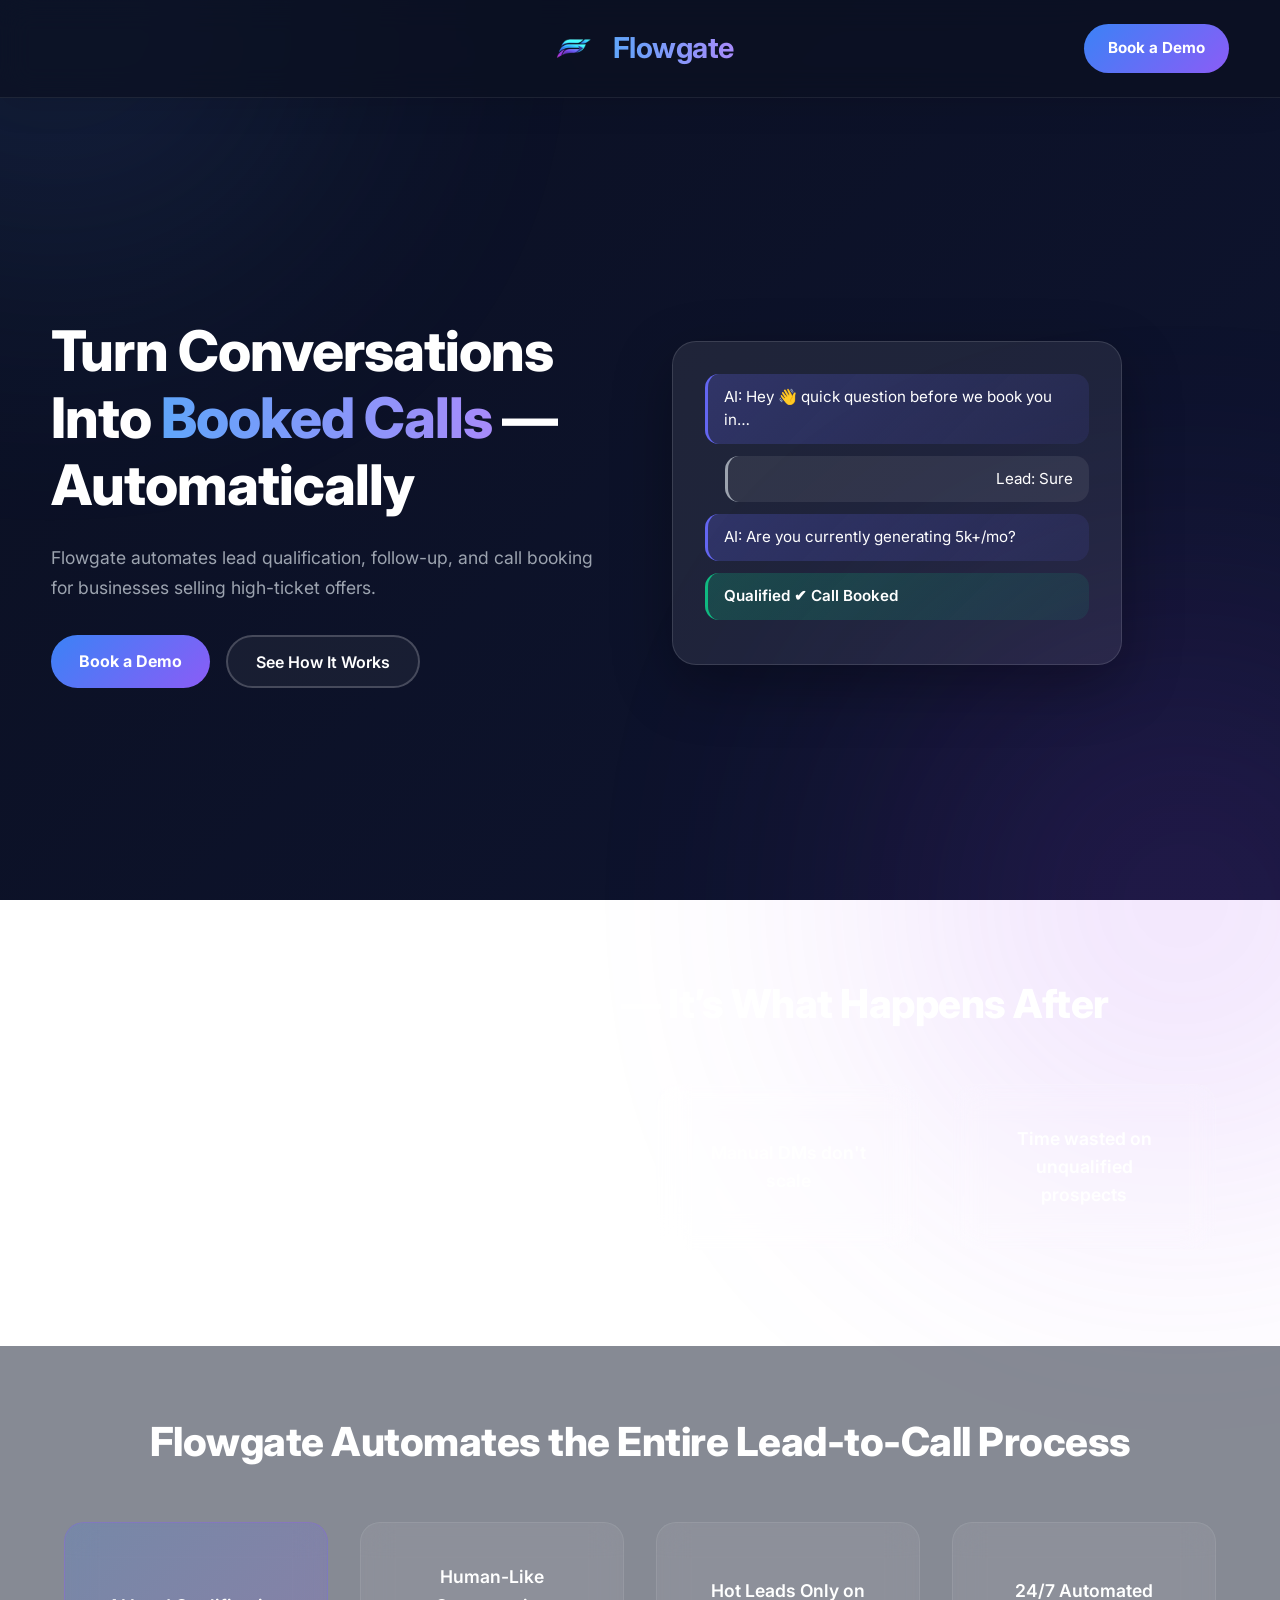
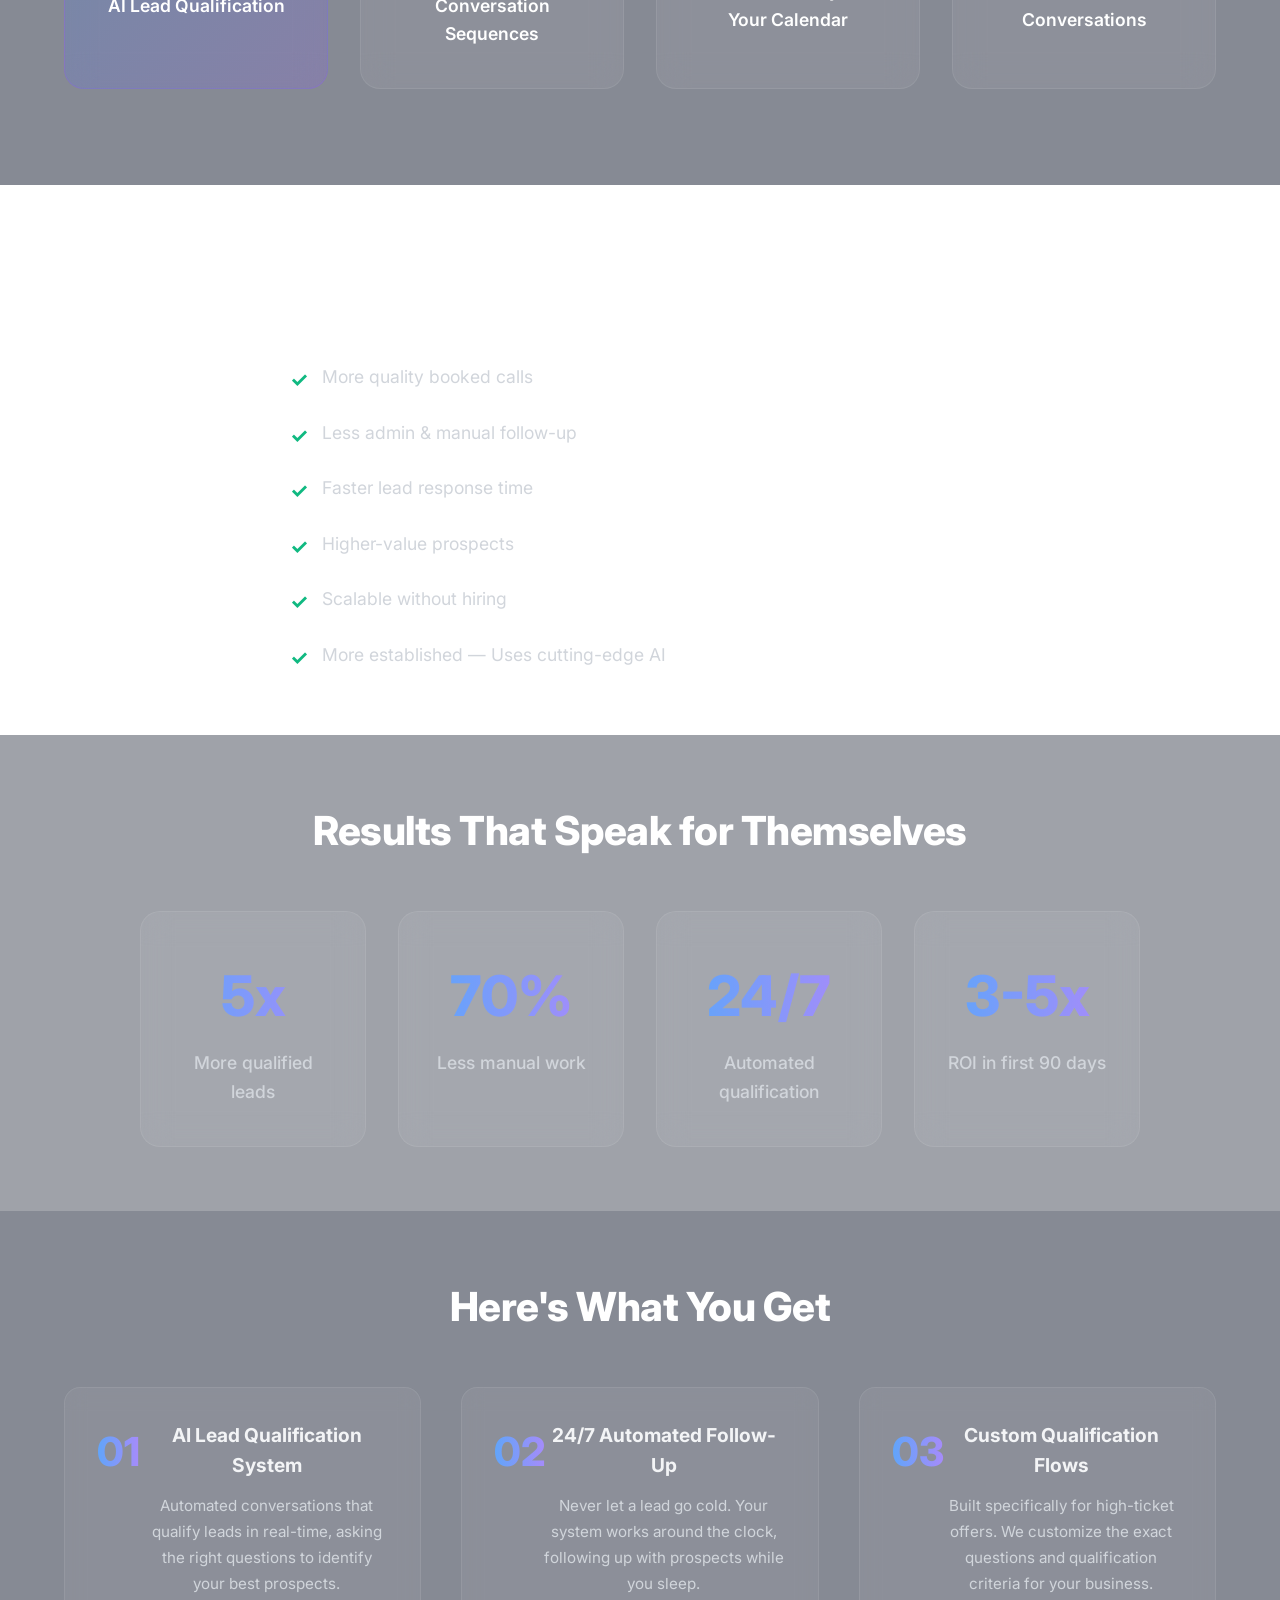
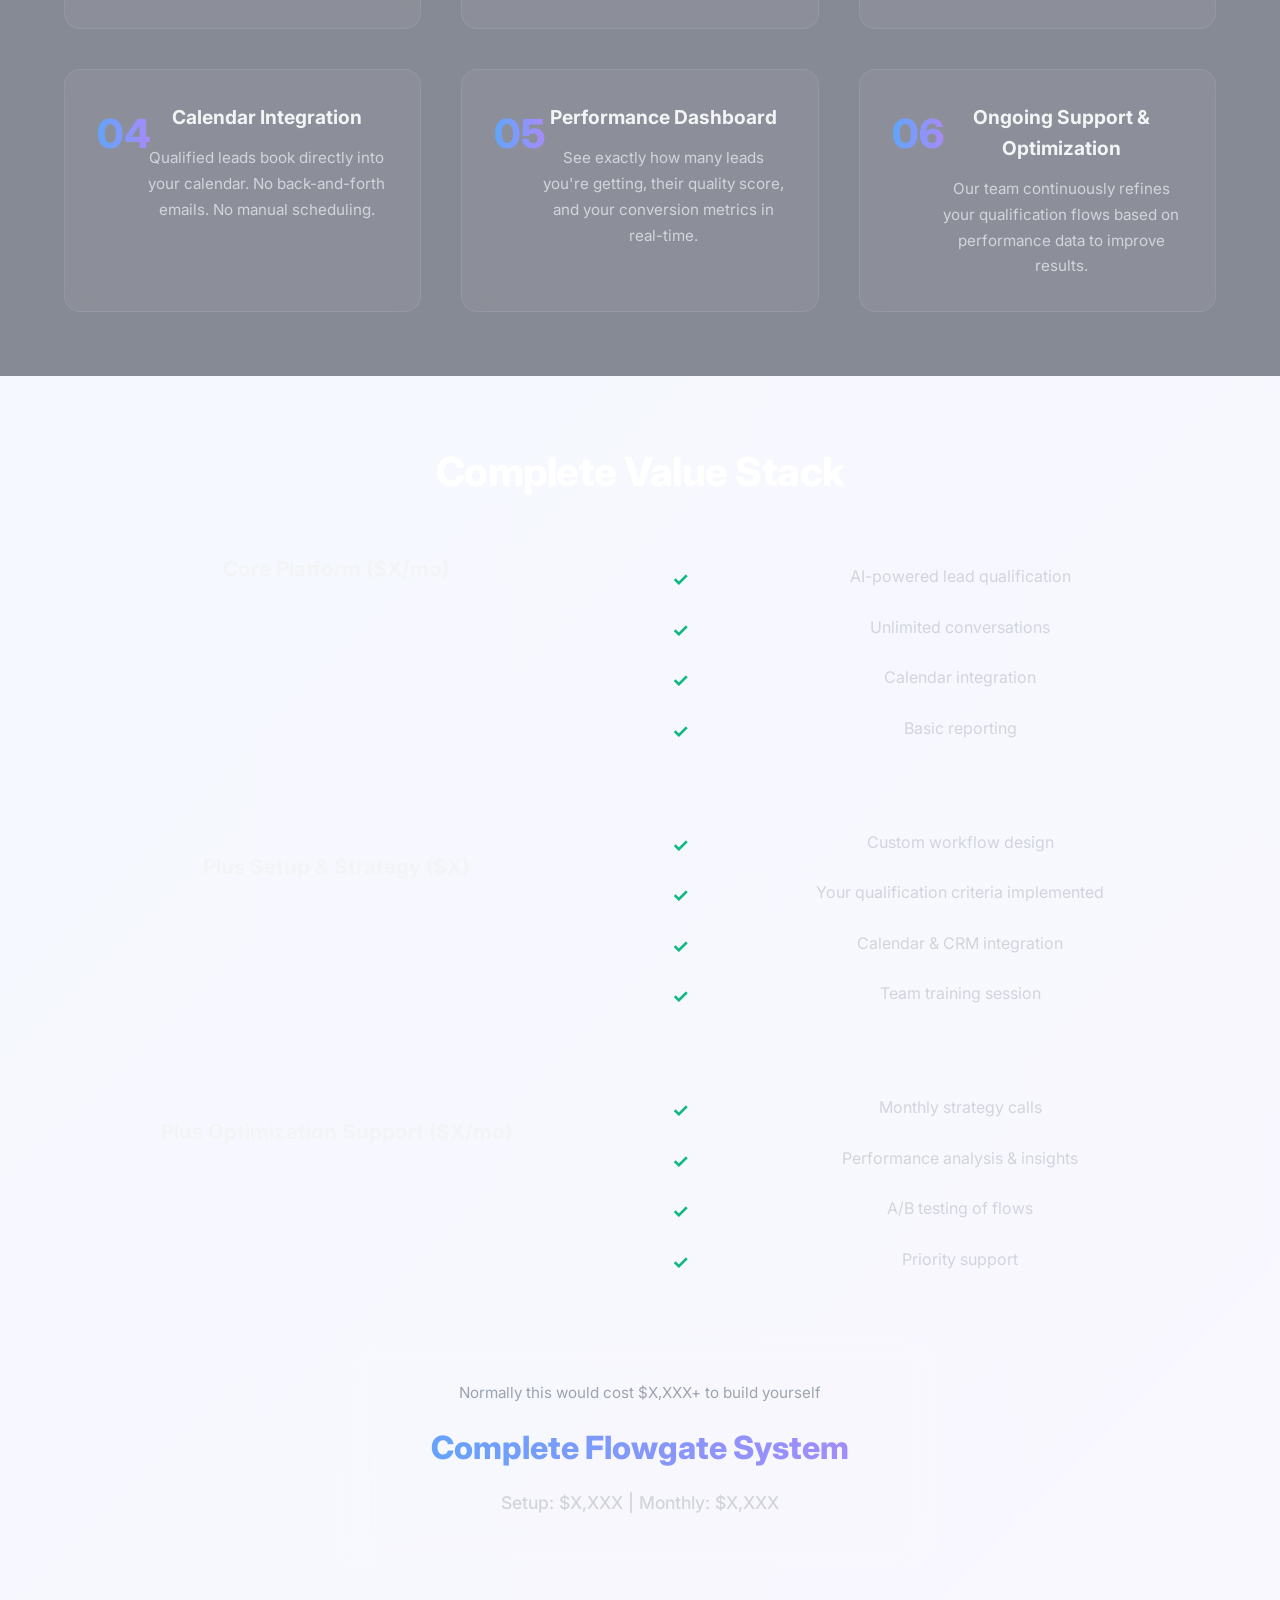
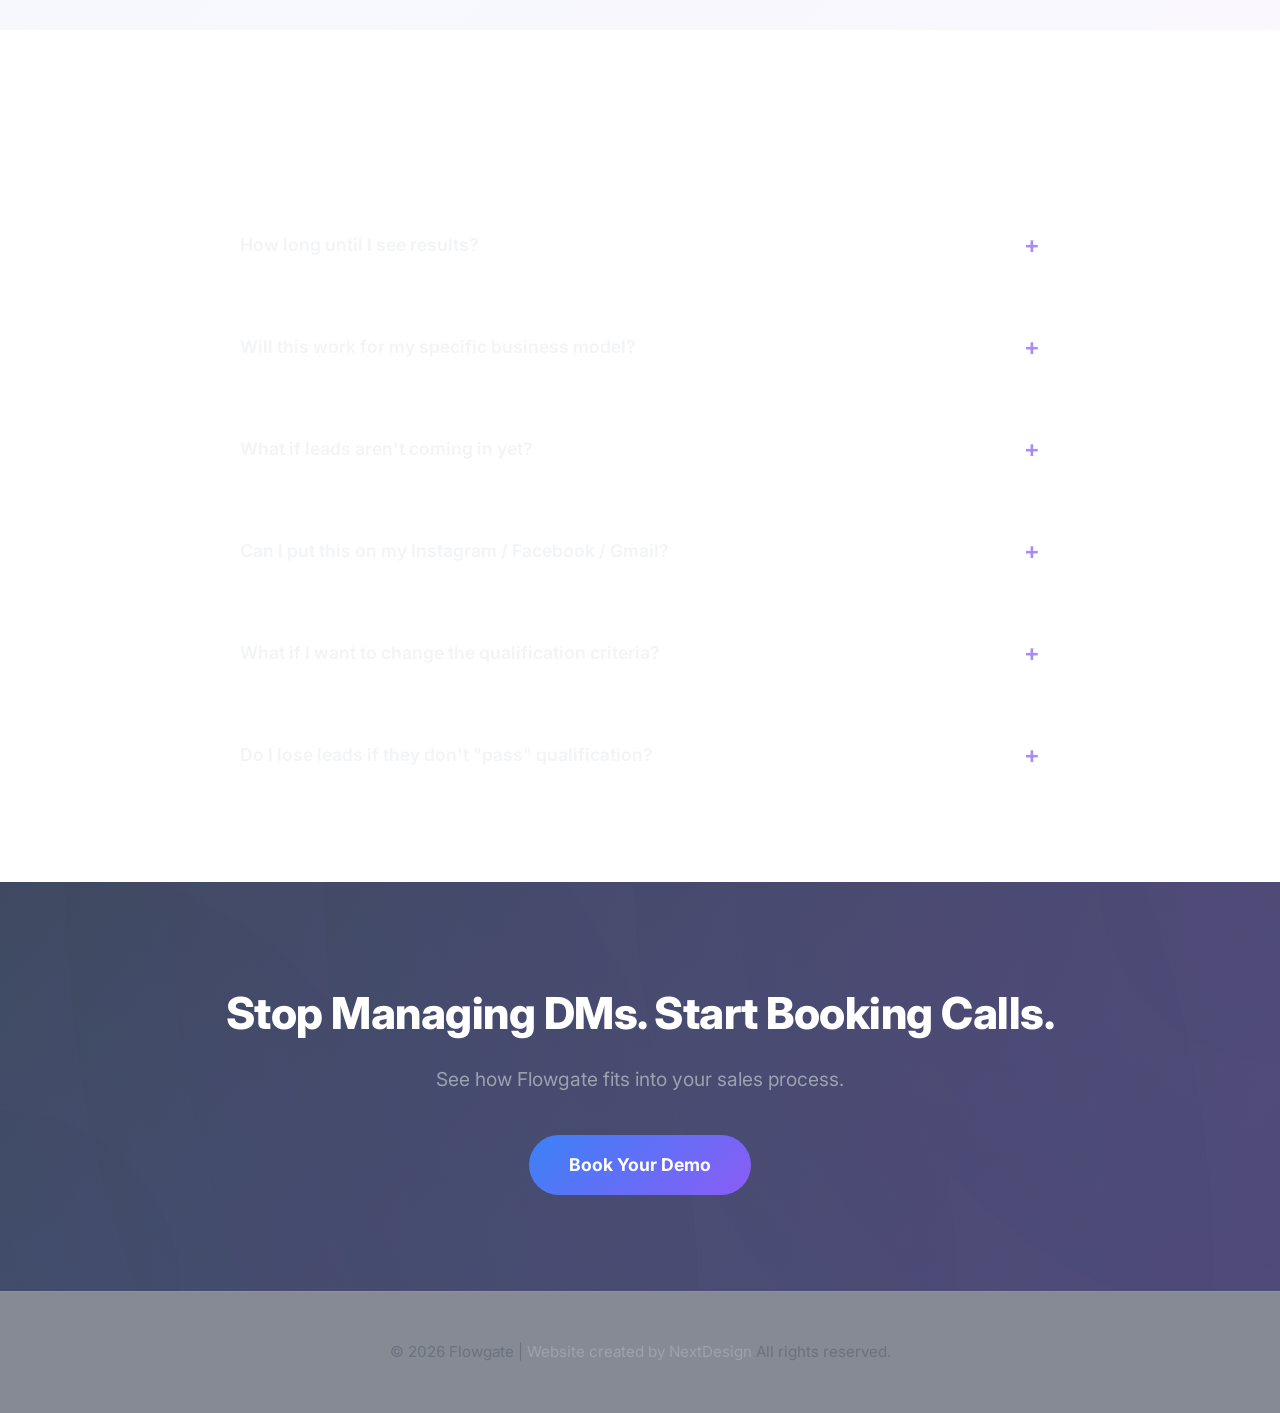
<file: Docs/index.html>
<!DOCTYPE html>
<html lang="en">
<head>
<meta charset="UTF-8">
<meta name="viewport" content="width=device-width, initial-scale=1.0">
<title>Flowgate – AI Lead Qualification</title>
<link rel="stylesheet" href="style.css">
<link href="https://fonts.googleapis.com/css2?family=Inter:wght@400;500;600;700;800&display=swap" rel="stylesheet">
</head>
<body>

<div class="gradient-orb orb1"></div>
<div class="gradient-orb orb2"></div>

<header class="navbar">
  <div href="index.html"class="logo-container">
    <img src="../Images/flowgate_tp.png" alt="Flowgate Logo" class="logo-img">
    <span class="logo-text">Flowgate</span>
  </div>
  <a href="https://calendar.google.com/calendar/appointments/schedules/AcZssZ0HEO7eQ5GHr7LtyTRYPIXdad2ZKsb7jQwJzCaIGhqdU_RxD7st_dFewryXZCrWtQOKHfml1odl" class="btn-primary small">Book a Demo</a>
</header>

<section class="hero">
  <div class="hero-content fade-in">
    <h1>
      Turn Conversations Into <span class="gradient-text">Booked Calls</span> — Automatically
    </h1>
    <p>
      Flowgate automates lead qualification, follow-up, and call booking 
      for businesses selling high-ticket offers.
    </p>
    <div class="hero-buttons">
      <a href="#demo" class="btn-primary">Book a Demo</a>
      <button class="btn-ghost" onclick="openModal()">See How It Works</button>
    </div>
  </div>

  <div class="hero-visual fade-in-delay">
    <div class="dashboard-card">
      <div class="chat ai">AI: Hey 👋 quick question before we book you in…</div>
      <div class="chat user">Lead: Sure</div>
      <div class="chat ai">AI: Are you currently generating 5k+/mo?</div>
      <div class="chat ai success">Qualified ✔ Call Booked</div>
    </div>
  </div>
</section>

<section class="section">
  <h2>The Problem Isn’t Leads — It’s What Happens After</h2>
  <div class="grid">
    <div class="card">Leads go cold without follow-up</div>
    <div class="card">Too many conversations, not enough conversions</div>
    <div class="card">Manual DMs don't scale</div>
    <div class="card">Time wasted on unqualified prospects</div>
  </div>
</section>

<section class="section dark">
  <h2>Flowgate Automates the Entire Lead-to-Call Process</h2>
  <div class="grid">
    <div class="card highlight">AI Lead Qualification</div>
    <div class="card">Human-Like Conversation Sequences</div>
    <div class="card">Hot Leads Only on Your Calendar</div>
    <div class="card">24/7 Automated Conversations</div>
  </div>
</section>

<section class="section">
  <h2>What Flowgate Unlocks</h2>
  <div class="benefits-grid">
    <div>More quality booked calls</div>
    <div>Less admin & manual follow-up</div>
    <div>Faster lead response time</div>
    <div>Higher-value prospects</div>
    <div>Scalable without hiring</div>
    <div>More established — Uses cutting-edge AI</div>
  </div>
</section>

<section class="section results">
  <h2>Results That Speak for Themselves</h2>
  <div class="results-grid">
    <div class="result-card">
      <div class="result-stat">5x</div>
      <p>More qualified leads</p>
    </div>
    <div class="result-card">
      <div class="result-stat">70%</div>
      <p>Less manual work</p>
    </div>
    <div class="result-card">
      <div class="result-stat">24/7</div>
      <p>Automated qualification</p>
    </div>
    <div class="result-card">
      <div class="result-stat">3-5x</div>
      <p>ROI in first 90 days</p>
    </div>
  </div>
</section>

<section class="section dark offer-section">
  <h2>Here's What You Get</h2>
  <div class="offer-breakdown">
    <div class="offer-item">
      <div class="offer-number">01</div>
      <h4>AI Lead Qualification System</h4>
      <p>Automated conversations that qualify leads in real-time, asking the right questions to identify your best prospects.</p>
    </div>
    <div class="offer-item">
      <div class="offer-number">02</div>
      <h4>24/7 Automated Follow-Up</h4>
      <p>Never let a lead go cold. Your system works around the clock, following up with prospects while you sleep.</p>
    </div>
    <div class="offer-item">
      <div class="offer-number">03</div>
      <h4>Custom Qualification Flows</h4>
      <p>Built specifically for high-ticket offers. We customize the exact questions and qualification criteria for your business.</p>
    </div>
    <div class="offer-item">
      <div class="offer-number">04</div>
      <h4>Calendar Integration</h4>
      <p>Qualified leads book directly into your calendar. No back-and-forth emails. No manual scheduling.</p>
    </div>
    <div class="offer-item">
      <div class="offer-number">05</div>
      <h4>Performance Dashboard</h4>
      <p>See exactly how many leads you're getting, their quality score, and your conversion metrics in real-time.</p>
    </div>
    <div class="offer-item">
      <div class="offer-number">06</div>
      <h4>Ongoing Support & Optimization</h4>
      <p>Our team continuously refines your qualification flows based on performance data to improve results.</p>
    </div>
  </div>
</section>

<section class="section value-stack">
  <h2>Complete Value Stack</h2>
  <div class="value-column">
    <h3>Core Platform ($X/mo)</h3>
    <ul class="value-items">
      <li>AI-powered lead qualification</li>
      <li>Unlimited conversations</li>
      <li>Calendar integration</li>
      <li>Basic reporting</li>
    </ul>
    
    <h3 style="margin-top: 2rem;">Plus Setup & Strategy ($X)</h3>
    <ul class="value-items">
      <li>Custom workflow design</li>
      <li>Your qualification criteria implemented</li>
      <li>Calendar & CRM integration</li>
      <li>Team training session</li>
    </ul>

    <h3 style="margin-top: 2rem;">Plus Optimization Support ($X/mo)</h3>
    <ul class="value-items">
      <li>Monthly strategy calls</li>
      <li>Performance analysis & insights</li>
      <li>A/B testing of flows</li>
      <li>Priority support</li>
    </ul>
  </div>

  <div class="total-value">
    <p class="offer-text">Normally this would cost $X,XXX+ to build yourself</p>
    <p class="offer-highlight">Complete Flowgate System</p>
    <p class="offer-detail">Setup: $X,XXX | Monthly: $X,XXX</p>
  </div>
</section>

<section class="section">
  <h2>Frequently Asked Questions</h2>
  <div class="faq-container">
    <div class="faq-item">
      <button class="faq-question" onclick="toggleFaq(this)">
        <span>How long until I see results?</span>
        <span class="faq-toggle">+</span>
      </button>
      <div class="faq-answer">
        <p>Most clients see their first qualified leads within the first week of setup. Within 30 days, you'll have enough data to see patterns. By 90 days, the ROI becomes obvious. The system improves continuously.</p>
      </div>
    </div>

    <div class="faq-item">
      <button class="faq-question" onclick="toggleFaq(this)">
        <span>Will this work for my specific business model?</span>
        <span class="faq-toggle">+</span>
      </button>
      <div class="faq-answer">
        <p>Flowgate works for any high-ticket offer: coaching, consulting, digital products, agencies, premium services. If you're selling something worth $5k+, Flowgate is designed for you. We customize everything to your exact business model.</p>
      </div>
    </div>

    <div class="faq-item">
      <button class="faq-question" onclick="toggleFaq(this)">
        <span>What if leads aren't coming in yet?</span>
        <span class="faq-toggle">+</span>
      </button>
      <div class="faq-answer">
        <p>Flowgate automates what happens after leads arrive. If you don't have lead generation yet, we recommend starting there first. But many clients find that Flowgate actually improves conversion rates so much, their current lead sources suddenly become much more valuable.</p>
      </div>
    </div>

    <div class="faq-item">
      <button class="faq-question" onclick="toggleFaq(this)">
        <span>Can I put this on my Instagram / Facebook / Gmail?</span>
        <span class="faq-toggle">+</span>
      </button>
      <div class="faq-answer">
        <p>Yes. Flowgate integrates with Instagram, Facebook Messenger, Gmail, WhatsApp, and any platform where your leads already are. The AI meets them where they hang out, then qualifies them and books them into your calendar.</p>
      </div>
    </div>

    <div class="faq-item">
      <button class="faq-question" onclick="toggleFaq(this)">
        <span>What if I want to change the qualification criteria?</span>
        <span class="faq-toggle">+</span>
      </button>
      <div class="faq-answer">
        <p>You can update your qualification criteria anytime. No code required. Even better, we help optimize it monthly based on your conversion data. As your business evolves, your qualification system evolves with it.</p>
      </div>
    </div>

    <div class="faq-item">
      <button class="faq-question" onclick="toggleFaq(this)">
        <span>Do I lose leads if they don't "pass" qualification?</span>
        <span class="faq-toggle">+</span>
      </button>
      <div class="faq-answer">
        <p>No. We capture every lead in your system with their full profile. You see who qualified and why. Some applications may still be worth pursuing. You'll have complete visibility and control.</p>
      </div>
    </div>
  </div>
</section>

<section class="cta-section" id="demo">
  <h2>Stop Managing DMs. Start Booking Calls.</h2>
  <p>See how Flowgate fits into your sales process.</p>
  <a href="https://calendar.google.com/calendar/appointments/schedules/AcZssZ0HEO7eQ5GHr7LtyTRYPIXdad2ZKsb7jQwJzCaIGhqdU_RxD7st_dFewryXZCrWtQOKHfml1odl" class="btn-primary large">Book Your Demo</a>
</section>

<footer>
  © 2026 Flowgate | <a class="footer-link" href="https://nextdesignwebsite.com/" target="_blank">Website created by NextDesign</a> All rights reserved.</a>
</footer>

</div>
</div>

<script src="script.js"></script>
</body>
</html>
</file>
<file: Docs/style.css>
* {
  margin: 0;
  padding: 0;
  box-sizing: border-box;
  font-family: 'Inter', sans-serif;
}

html {
  scroll-behavior: smooth;
}

body {
  background: linear-gradient(135deg, #0b1022 0%, #0e1430 100%);
  background-attachment: fixed;
  color: #fff;
  overflow-x: hidden;
  line-height: 1.6;
}

/* Subtle Background */
.gradient-orb {
  position: fixed;
  border-radius: 50%;
  filter: blur(140px);
  opacity: 0.15;
  z-index: -1;
  pointer-events: none;
}

.orb1 {
  background: linear-gradient(135deg, #3b82f6, #60a5fa);
  width: 500px;
  height: 500px;
  top: -250px;
  left: -200px;
}

.orb2 {
  background: linear-gradient(135deg, #9333ea, #a855f7);
  width: 600px;
  height: 600px;
  bottom: -300px;
  right: -200px;
}

/* Navbar */
.navbar {
  position: sticky;
  top: 0;
  z-index: 999;
  backdrop-filter: blur(15px);
  background: rgba(11, 16, 34, 0.75);
  display: flex;
  justify-content: center;
  align-items: center;
  padding: 1rem 5%;
  border-bottom: 1px solid rgba(255, 255, 255, 0.08);
  transition: all 0.3s ease;
  box-shadow: 0 8px 32px rgba(0, 0, 0, 0.1);
  position: relative;
}

.navbar:hover {
  background: rgba(11, 16, 34, 0.85);
  border-bottom-color: rgba(255, 255, 255, 0.12);
}

.navbar > a {
  position: absolute;
  right: 5%;
}

.logo-container {
  display: flex;
  align-items: center;
  gap: 14px;
  cursor: pointer;
  transition: transform 0.3s ease;
}

.logo-container:hover {
  transform: scale(1.05);
}

.logo-img {
  height: 65px;
  width: auto;
  filter: brightness(1.1);
  transition: filter 0.3s ease;
}

.logo-container:hover .logo-img {
  filter: brightness(1.3) drop-shadow(0 0 8px rgba(59, 130, 246, 0.5));
}

.logo-text {
  font-size: 1.8rem;
  font-weight: 700;
  background: linear-gradient(90deg, #60a5fa, #a78bfa);
  background-clip: text;
  -webkit-text-fill-color: transparent;
  letter-spacing: -0.5px;
}

/* Hero */
.hero {
  display: grid;
  grid-template-columns: 1fr 1fr;
  align-items: center;
  gap: 4rem;
  padding: 6rem 5%;
  min-height: 90vh;
  justify-content: center;
}

.hero-content {
  z-index: 2;
}

.hero h1 {
  font-size: clamp(2rem, 5vw, 3.5rem);
  line-height: 1.2;
  margin-bottom: 1.5rem;
  font-weight: 800;
  letter-spacing: -1px;
  animation: slideInLeft 0.8s ease-out;
}

.hero p {
  color: #9ca3af;
  margin: 1.5rem 0 2rem 0;
  max-width: 550px;
  font-size: 1.1rem;
  line-height: 1.7;
  animation: slideInLeft 0.8s ease-out 0.1s both;
}

.hero-buttons {
  display: flex;
  flex-wrap: wrap;
  gap: 1rem;
  animation: slideInLeft 0.8s ease-out 0.2s both;
}

.hero-visual {
  animation: slideInRight 0.8s ease-out;
}

@keyframes slideInLeft {
  from {
    opacity: 0;
    transform: translateX(-30px);
  }
  to {
    opacity: 1;
    transform: translateX(0);
  }
}

@keyframes slideInRight {
  from {
    opacity: 0;
    transform: translateX(30px);
  }
  to {
    opacity: 1;
    transform: translateX(0);
  }
}

@media (max-width: 1024px) {
  .hero {
    grid-template-columns: 1fr;
    gap: 2rem;
    padding: 4rem 5%;
    min-height: auto;
  }
}

.gradient-text {
  background: linear-gradient(90deg, #60a5fa, #a78bfa);
  background-clip: text;
  -webkit-text-fill-color: transparent;
}

/* Buttons */
.btn-primary {
  background: linear-gradient(135deg, #3b82f6, #8b5cf6);
  padding: 0.875rem 1.75rem;
  border-radius: 50px;
  text-decoration: none;
  color: white;
  font-weight: 700;
  border: none;
  cursor: pointer;
  transition: all 0.3s cubic-bezier(0.4, 0, 0.2, 1);
  position: relative;
  overflow: hidden;
  display: inline-flex;
  align-items: center;
  font-size: 1rem;
}

.btn-primary::before {
  content: '';
  position: absolute;
  top: 0;
  left: -100%;
  width: 100%;
  height: 100%;
  background: linear-gradient(90deg, transparent, rgba(255, 255, 255, 0.3), transparent);
  transition: left 0.5s ease;
}

.btn-primary:hover::before {
  left: 100%;
}

.btn-primary:hover {
  transform: translateY(-2px);
  box-shadow: 0 10px 25px rgba(59, 130, 246, 0.3);
  letter-spacing: 0.3px;
}

.btn-primary:active {
  transform: translateY(0);
}

.btn-primary.small {
  padding: 0.75rem 1.5rem;
  font-size: 0.95rem;
}

.btn-primary.large {
  padding: 1rem 2.5rem;
  font-size: 1.1rem;
}

.btn-ghost {
  border: 2px solid rgba(255, 255, 255, 0.2);
  background: rgba(255, 255, 255, 0.05);
  backdrop-filter: blur(10px);
  padding: 0.875rem 1.75rem;
  border-radius: 50px;
  color: white;
  font-weight: 600;
  cursor: pointer;
  transition: all 0.3s ease;
  font-size: 1rem;
}

.btn-ghost:hover {
  border-color: rgba(255, 255, 255, 0.4);
  background: rgba(255, 255, 255, 0.08);
  transform: translateY(-2px);
  box-shadow: 0 10px 25px rgba(148, 51, 234, 0.15);
}

/* Dashboard Card */
.dashboard-card {
  background: rgba(255, 255, 255, 0.08);
  backdrop-filter: blur(25px);
  -webkit-backdrop-filter: blur(25px);
  padding: 2rem;
  border-radius: 24px;
  width: 100%;
  max-width: 450px;
  border: 1px solid rgba(255, 255, 255, 0.12);
  box-shadow: 0 20px 60px rgba(0, 0, 0, 0.3);
  animation: fadeInUp 0.8s ease-out 0.3s both;
  transition: all 0.3s ease;
}

.dashboard-card:hover {
  transform: translateY(-4px);
  border-color: rgba(139, 92, 246, 0.3);
  box-shadow: 0 20px 50px rgba(139, 92, 246, 0.15);
}

.chat {
  padding: 12px 16px;
  margin-bottom: 12px;
  border-radius: 14px;
  font-size: 0.95rem;
  line-height: 1.5;
  animation: fadeIn 0.5s ease-out forwards;
  opacity: 0;
}

.chat:nth-child(1) { animation-delay: 0.4s; }
.chat:nth-child(2) { animation-delay: 0.5s; }
.chat:nth-child(3) { animation-delay: 0.6s; }
.chat:nth-child(4) { animation-delay: 0.7s; }

@keyframes fadeIn {
  from { opacity: 0; transform: translateY(10px); }
  to { opacity: 1; transform: translateY(0); }
}

@keyframes fadeInUp {
  from { opacity: 0; transform: translateY(30px); }
  to { opacity: 1; transform: translateY(0); }
}

.chat.ai {
  background: linear-gradient(135deg, rgba(99, 102, 241, 0.25), rgba(99, 102, 241, 0.1));
  border-left: 3px solid #6366f1;
}

.chat.user {
  background: rgba(255, 255, 255, 0.08);
  border-left: 3px solid #9ca3af;
  margin-left: 20px;
  text-align: right;
}

.chat.success {
  background: linear-gradient(135deg, rgba(16, 185, 129, 0.25), rgba(16, 185, 129, 0.1));
  border-left: 3px solid #10b981;
  font-weight: 600;
}

/* Sections */
.section {
  padding: 5rem;
  text-align: center;
}

.section h2 {
  font-size: clamp(1.75rem, 4vw, 2.5rem);
  margin-bottom: 3rem;
  font-weight: 800;
  letter-spacing: -0.5px;
  animation: fadeInUp 0.8s ease-out;
}

.grid {
  display: grid;
  grid-template-columns: repeat(auto-fit, minmax(250px, 1fr));
  gap: 2rem;
  margin-bottom: 2rem;
}

.card {
  background: rgba(255, 255, 255, 0.06);
  backdrop-filter: blur(15px);
  padding: 2.5rem;
  border-radius: 20px;
  border: 1px solid rgba(255, 255, 255, 0.08);
  transition: all 0.4s cubic-bezier(0.4, 0, 0.2, 1);
  font-size: 1.1rem;
  font-weight: 600;
  min-height: 150px;
  display: flex;
  align-items: center;
  justify-content: center;
  position: relative;
  overflow: hidden;
}

.card::before {
  content: '';
  position: absolute;
  inset: 0;
  background: linear-gradient(135deg, transparent, rgba(255, 255, 255, 0.1), transparent);
  transform: translateX(-100%);
  transition: transform 0.6s ease;
}

.card:hover::before {
  transform: translateX(100%);
}

.card:hover {
  transform: translateY(-4px);
  border-color: rgba(139, 92, 246, 0.4);
  box-shadow: 0 15px 40px rgba(139, 92, 246, 0.1);
  background: rgba(255, 255, 255, 0.08);
}

.highlight {
  background: linear-gradient(135deg, rgba(59, 130, 246, 0.2), rgba(139, 92, 246, 0.2));
  border-color: rgba(139, 92, 246, 0.3);
}

.highlight:hover {
  background: linear-gradient(135deg, rgba(59, 130, 246, 0.3), rgba(139, 92, 246, 0.3));
}

.dark {
  background: rgba(15, 23, 42, 0.5);
}

@media (max-width: 1024px) {
  .section {
    padding: 3rem;
  }
}

@media (max-width: 640px) {
  .section {
    padding: 2rem;
  }

  .section h2 {
    margin-bottom: 2rem;
  }

  .grid {
    grid-template-columns: 1fr;
    gap: 1.5rem;
  }
}

/* Benefits */
.benefits-grid {
  display: grid;
  gap: 1.5rem;
  max-width: 700px;
  margin: auto;
  text-align: left;
  color: #d1d5db;
  font-size: 1.1rem;
  line-height: 1.8;
}

.benefits-grid > div {
  padding-left: 2rem;
  position: relative;
  animation: slideInLeft 0.6s ease-out backwards;
}

.benefits-grid > div::before {
  content: '✓';
  position: absolute;
  left: 0;
  color: #10b981;
  font-weight: bold;
  font-size: 1.3rem;
}

.benefits-grid > div:nth-child(1) { animation-delay: 0.1s; }
.benefits-grid > div:nth-child(2) { animation-delay: 0.2s; }
.benefits-grid > div:nth-child(3) { animation-delay: 0.3s; }
.benefits-grid > div:nth-child(4) { animation-delay: 0.4s; }
.benefits-grid > div:nth-child(5) { animation-delay: 0.5s; }
.benefits-grid > div:nth-child(6) { animation-delay: 0.6s; }

/* Results */
.results {
  background: rgba(15, 23, 42, 0.4);
}

.results-grid {
  display: grid;
  grid-template-columns: repeat(auto-fit, minmax(200px, 1fr));
  gap: 2rem;
  max-width: 1000px;
  margin: 0 auto;
}

.result-card {
  background: rgba(255, 255, 255, 0.06);
  backdrop-filter: blur(15px);
  padding: 2.5rem 2rem;
  border-radius: 20px;
  border: 1px solid rgba(255, 255, 255, 0.08);
  text-align: center;
  transition: all 0.3s ease;
  animation: slideInUp 0.6s ease-out backwards;
}

.result-card:hover {
  transform: translateY(-4px);
  border-color: rgba(139, 92, 246, 0.3);
  background: rgba(255, 255, 255, 0.08);
}

.result-stat {
  font-size: clamp(2.5rem, 6vw, 3.5rem);
  font-weight: 800;
  background: linear-gradient(90deg, #60a5fa, #a78bfa);
  background-clip: text;
  -webkit-text-fill-color: transparent;
  margin-bottom: 0.5rem;
}

.result-card p {
  font-size: 1.1rem;
  color: #d1d5db;
  font-weight: 500;
}

.result-card:nth-child(1) { animation-delay: 0.1s; }
.result-card:nth-child(2) { animation-delay: 0.2s; }
.result-card:nth-child(3) { animation-delay: 0.3s; }
.result-card:nth-child(4) { animation-delay: 0.4s; }

/* Offer Breakdown */
.offer-section {
  background: rgba(15, 23, 42, 0.5);
}

.offer-breakdown {
  display: grid;
  grid-template-columns: repeat(auto-fit, minmax(280px, 1fr));
  gap: 2.5rem;
  max-width: 1200px;
  margin: 0 auto;
}

.offer-item {
  background: rgba(255, 255, 255, 0.05);
  backdrop-filter: blur(10px);
  padding: 2rem;
  border-radius: 16px;
  border: 1px solid rgba(255, 255, 255, 0.08);
  transition: all 0.3s ease;
  animation: slideInUp 0.6s ease-out backwards;
  position: relative;
  padding-left: 80px;
}

.offer-item:hover {
  transform: translateY(-4px);
  border-color: rgba(139, 92, 246, 0.3);
  background: rgba(255, 255, 255, 0.08);
}

.offer-number {
  position: absolute;
  left: 2rem;
  top: 2rem;
  font-size: 2.5rem;
  font-weight: 800;
  background: linear-gradient(90deg, #60a5fa, #a78bfa);
  background-clip: text;
  -webkit-text-fill-color: transparent;
}

.offer-item h4 {
  font-size: 1.2rem;
  margin-bottom: 0.75rem;
  font-weight: 700;
  color: #f3f4f6;
}

.offer-item p {
  color: #d1d5db;
  line-height: 1.7;
  font-size: 0.95rem;
}

.offer-item:nth-child(1) { animation-delay: 0.1s; }
.offer-item:nth-child(2) { animation-delay: 0.2s; }
.offer-item:nth-child(3) { animation-delay: 0.3s; }
.offer-item:nth-child(4) { animation-delay: 0.1s; }
.offer-item:nth-child(5) { animation-delay: 0.2s; }
.offer-item:nth-child(6) { animation-delay: 0.3s; }

/* Value Stack */
.value-stack {
  background: linear-gradient(135deg, rgba(59, 130, 246, 0.05) 0%, rgba(139, 92, 246, 0.05) 100%);
}

.value-stack .section {
  max-width: 1200px;
  margin: 0 auto;
}

.value-column {
  display: grid;
  grid-template-columns: 1fr 1fr;
  gap: 4rem;
  align-items: start;
  max-width: 1200px;
  margin: 0 auto 3rem;
}

.value-column h3 {
  font-size: 1.3rem;
  font-weight: 700;
  margin-bottom: 1.5rem;
  color: #f3f4f6;
}

.value-items {
  list-style: none;
}

.value-items li {
  padding: 0.75rem 0 0.75rem 2rem;
  position: relative;
  color: #d1d5db;
  font-size: 1rem;
  line-height: 1.6;
  border-bottom: 1px solid rgba(255, 255, 255, 0.05);
}

.value-items li:last-child {
  border-bottom: none;
}

.value-items li::before {
  content: '✓';
  position: absolute;
  left: 0;
  color: #10b981;
  font-weight: bold;
  font-size: 1.2rem;
}

.total-value {
  background: rgba(255, 255, 255, 0.06);
  backdrop-filter: blur(15px);
  padding: 3rem;
  border-radius: 20px;
  border: 1px solid rgba(255, 255, 255, 0.08);
  text-align: center;
  max-width: 600px;
  margin: 0 auto;
  animation: slideInUp 0.6s ease-out;
}

.total-value .offer-text {
  color: #9ca3af;
  font-size: 0.95rem;
  margin-bottom: 1rem;
}

.total-value .offer-highlight {
  font-size: 2rem;
  font-weight: 800;
  background: linear-gradient(90deg, #60a5fa, #a78bfa);
  background-clip: text;
  -webkit-text-fill-color: transparent;
  margin: 1rem 0;
}

.total-value .offer-detail {
  font-size: 1.1rem;
  color: #d1d5db;
  font-weight: 500;
}

/* FAQ */
.faq-container {
  max-width: 800px;
  margin: 0 auto;
}

.faq-item {
  margin-bottom: 1.5rem;
  border-bottom: 1px solid rgba(255, 255, 255, 0.08);
  animation: slideInUp 0.6s ease-out backwards;
}

.faq-item:nth-child(1) { animation-delay: 0.1s; }
.faq-item:nth-child(2) { animation-delay: 0.15s; }
.faq-item:nth-child(3) { animation-delay: 0.2s; }
.faq-item:nth-child(4) { animation-delay: 0.25s; }
.faq-item:nth-child(5) { animation-delay: 0.3s; }
.faq-item:nth-child(6) { animation-delay: 0.35s; }

.faq-question {
  background: transparent;
  border: none;
  width: 100%;
  padding: 1.5rem 0;
  display: flex;
  justify-content: space-between;
  align-items: center;
  cursor: pointer;
  transition: all 0.3s ease;
  color: #f3f4f6;
  font-size: 1.1rem;
  font-weight: 600;
  text-align: left;
}

.faq-question:hover {
  color: #a78bfa;
}

.faq-toggle {
  font-size: 1.5rem;
  color: #a78bfa;
  transition: transform 0.3s ease;
}

.faq-item.active .faq-toggle {
  transform: rotate(45deg);
}

.faq-answer {
  max-height: 0;
  overflow: hidden;
  transition: max-height 0.3s ease;
  padding: 0;
}

.faq-item.active .faq-answer {
  max-height: 200px;
  padding: 0 0 1.5rem 0;
}

.faq-answer p {
  color: #d1d5db;
  line-height: 1.8;
  font-size: 0.95rem;
}

/* CTA Section */
.cta-section {
  padding: 6rem 5%;
  text-align: center;
  background: linear-gradient(135deg, rgba(15, 23, 42, 0.8) 0%, rgba(30, 27, 75, 0.8) 100%);
  position: relative;
  overflow: hidden;
  animation: fadeInUp 0.8s ease-out;
}

.cta-section::before {
  content: '';
  position: absolute;
  inset: 0;
  background: radial-gradient(circle at top right, rgba(139, 92, 246, 0.1), transparent),
              radial-gradient(circle at bottom left, rgba(59, 130, 246, 0.1), transparent);
  pointer-events: none;
}

.cta-section h2 {
  font-size: clamp(1.75rem, 4vw, 2.75rem);
  margin-bottom: 1rem;
  font-weight: 800;
  letter-spacing: -0.5px;
  position: relative;
  z-index: 1;
}

.cta-section p {
  font-size: 1.2rem;
  color: #9ca3af;
  margin-bottom: 2.5rem;
  position: relative;
  z-index: 1;
}

/* Footer */
footer {
  text-align: center;
  padding: 3rem 2rem;
  color: #6b7280;
  border-top: 1px solid rgba(255, 255, 255, 0.08);
  font-size: 0.95rem;
  background: rgba(15, 23, 42, 0.5);
}

/* Modal */
.modal {
  display: none;
  position: fixed;
  inset: 0;
  background: rgba(0, 0, 0, 0.6);
  backdrop-filter: blur(5px);
  justify-content: center;
  align-items: center;
  z-index: 1000;
  animation: fadeIn 0.3s ease-out;
}

.modal.show {
  display: flex;
}

.modal-content {
  background: linear-gradient(135deg, rgba(30, 27, 75, 0.9) 0%, rgba(42, 15, 51, 0.9) 100%);
  backdrop-filter: blur(20px);
  padding: 3rem;
  border-radius: 24px;
  width: 90%;
  max-width: 550px;
  border: 1px solid rgba(255, 255, 255, 0.12);
  box-shadow: 0 20px 60px rgba(0, 0, 0, 0.4);
  animation: slideInUp 0.4s ease-out;
  max-height: 85vh;
  overflow-y: auto;
}

.modal-content h3 {
  font-size: 1.75rem;
  margin-bottom: 2rem;
  font-weight: 700;
}

.modal-content ol {
  list-style: none;
  counter-reset: item;
  margin-left: 0;
}

.modal-content ol > li {
  counter-increment: item;
  margin-bottom: 1.2rem;
  padding-left: 2rem;
  position: relative;
  font-size: 1.05rem;
  line-height: 1.6;
  color: #d1d5db;
}

.modal-content ol > li::before {
  content: counter(item);
  position: absolute;
  left: 0;
  top: 0;
  background: linear-gradient(135deg, #3b82f6, #8b5cf6);
  width: 1.8rem;
  height: 1.8rem;
  border-radius: 50%;
  display: flex;
  align-items: center;
  justify-content: center;
  color: white;
  font-weight: 700;
  font-size: 0.9rem;
}

.close {
  float: right;
  cursor: pointer;
  font-size: 2rem;
  color: #9ca3af;
  transition: all 0.3s ease;
  line-height: 1;
}

.close:hover {
  color: #fff;
  transform: rotate(90deg);
}

/* Animations */
.fade-in {
  animation: fadeInUp 0.8s ease-out;
}

.fade-in-delay {
  animation: fadeInUp 0.8s ease-out 0.3s both;
}

/* Mobile */
@media (max-width: 1280px) {
  .navbar {
    padding: 1rem 4%;
  }

  .navbar > a {
    position: absolute;
    right: 4%;
  }

  .hero {
    padding: 4rem 4%;
  }

  .section {
    padding: 4rem;
  }
}

@media (max-width: 1024px) {
  .navbar {
    padding: 1rem 3%;
  }

  .navbar > a {
    position: absolute;
    right: 3%;
  }

  .hero {
    grid-template-columns: 1fr;
    gap: 2rem;
    padding: 3rem 3%;
    min-height: auto;
  }

  .hero-buttons {
    flex-direction: column;
    width: 100%;
  }

  .hero-buttons > * {
    width: 100%;
    justify-content: center;
  }

  .dashboard-card {
    max-width: 100%;
  }

  .section {
    padding: 3rem;
  }

  .grid {
    grid-template-columns: repeat(2, 1fr);
    gap: 1.5rem;
  }

  .results-grid {
    grid-template-columns: repeat(2, 1fr);
    gap: 1.5rem;
  }

  .offer-breakdown {
    grid-template-columns: repeat(2, 1fr);
    gap: 2rem;
  }

  .value-column {
    grid-template-columns: 1fr;
    gap: 2rem;
  }

  .trust-items {
    grid-template-columns: 1fr;
  }

  .cta-section {
    padding: 4rem 3%;
  }
}

@media (max-width: 768px) {
  .navbar {
    padding: 1rem 3%;
  }

  .navbar > a {
    position: absolute;
    right: 3%;
  }

  .logo-text {
    font-size: 1.6rem;
  }

  .btn-primary.small {
    padding: 0.65rem 1.2rem;
    font-size: 0.85rem;
  }

  .hero {
    padding: 2.5rem 3%;
    min-height: auto;
  }

  .hero h1 {
    font-size: 2rem;
  }

  .hero p {
    font-size: 1rem;
    margin: 1rem 0 1.5rem 0;
  }

  .hero-buttons {
    flex-direction: column;
    gap: 0.75rem;
  }

  .hero-buttons > * {
    width: 100%;
  }

  .dashboard-card {
    max-width: 100%;
    padding: 1.5rem;
  }

  .chat {
    padding: 10px 12px;
    font-size: 0.9rem;
  }

  .chat.user {
    margin-left: 10px;
  }

  .section {
    padding: 2.5rem 3%;
  }

  .section h2 {
    font-size: 1.5rem;
    margin-bottom: 2rem;
  }

  .grid {
    grid-template-columns: 1fr;
    gap: 1rem;
  }

  .card {
    padding: 2rem;
    min-height: 130px;
  }

  .benefits-grid {
    gap: 1rem;
  }

  .benefits-grid > div {
    padding-left: 1.5rem;
  }

  .results-grid {
    grid-template-columns: 1fr;
    gap: 1.5rem;
  }

  .result-stat {
    font-size: 2rem;
  }

  .offer-breakdown {
    grid-template-columns: 1fr;
    gap: 1.5rem;
  }

  .offer-item {
    padding-left: 70px;
  }

  .offer-number {
    font-size: 2rem;
  }

  .value-column {
    grid-template-columns: 1fr;
    gap: 1.5rem;
  }

  .value-column h3 {
    font-size: 1.1rem;
    margin-bottom: 1rem;
  }

  .total-value {
    padding: 2rem;
  }

  .total-value .offer-highlight {
    font-size: 1.5rem;
  }

  .faq-question {
    padding: 1.2rem 0;
    font-size: 1rem;
  }

  .faq-item.active .faq-answer {
    max-height: 250px;
  }

  .fit-for-container {
    grid-template-columns: 1fr;
    gap: 1.5rem;
  }

  .divider {
    width: 100%;
    height: 1px;
    min-height: auto;
  }

  .fit-for-column h3 {
    font-size: 1.2rem;
    margin-bottom: 1.5rem;
  }

  .trust-items {
    grid-template-columns: 1fr;
    gap: 1.5rem;
  }

  .modal-content {
    padding: 2rem;
  }

  .cta-section {
    padding: 3rem 3%;
  }

  .cta-section h2 {
    font-size: 1.5rem;
    margin-bottom: 0.75rem;
  }

  .cta-section p {
    font-size: 1rem;
    margin-bottom: 1.5rem;
  }

  footer {
    padding: 2rem;
  }
}

@media (max-width: 480px) {
  .navbar {
    padding: 0.75rem 2%;
  }

  .navbar > a {
    position: absolute;
    right: 2%;
  }

  .logo-container {
    gap: 10px;
  }

  .logo-img {
    height: 45px;
  }

  .logo-text {
    font-size: 1.2rem;
    display: none;
  }

  .btn-primary.small {
    padding: 0.6rem 1rem;
    font-size: 0.75rem;
  }

  .hero {
    padding: 2rem 2%;
    gap: 1.5rem;
  }

  .hero h1 {
    font-size: 1.5rem;
    line-height: 1.3;
  }

  .hero p {
    font-size: 0.95rem;
    margin: 0.75rem 0 1rem 0;
  }

  .hero-buttons {
    flex-direction: column;
    gap: 0.5rem;
  }

  .hero-buttons > * {
    font-size: 0.9rem;
    padding: 0.65rem 1.25rem;
  }

  .dashboard-card {
    padding: 1rem;
  }

  .chat {
    padding: 8px 10px;
    font-size: 0.85rem;
  }

  .section {
    padding: 2rem 2%;
  }

  .section h2 {
    font-size: 1.3rem;
    margin-bottom: 1.5rem;
  }

  .grid {
    gap: 0.75rem;
  }

  .card {
    padding: 1.5rem;
    min-height: 120px;
    font-size: 0.95rem;
  }

  .benefits-grid {
    gap: 0.8rem;
    font-size: 1rem;
  }

  .benefits-grid > div {
    padding-left: 1.75rem;
  }

  .results-grid {
    grid-template-columns: 1fr;
    gap: 1rem;
  }

  .result-stat {
    font-size: 1.75rem;
  }

  .result-card p {
    font-size: 1rem;
  }

  .offer-breakdown {
    grid-template-columns: 1fr;
    gap: 1rem;
  }

  .offer-item {
    padding: 1.5rem;
    padding-left: 60px;
  }

  .offer-number {
    font-size: 1.75rem;
    left: 1.5rem;
    top: 1.5rem;
  }

  .offer-item h4 {
    font-size: 1.1rem;
    margin-bottom: 0.5rem;
  }

  .offer-item p {
    font-size: 0.9rem;
  }

  .value-column {
    grid-template-columns: 1fr;
    gap: 1.5rem;
  }

  .value-column h3 {
    font-size: 1rem;
    margin-bottom: 0.75rem;
  }

  .value-items li {
    padding: 0.6rem 0 0.6rem 1.75rem;
    font-size: 0.9rem;
  }

  .total-value {
    padding: 1.5rem;
  }

  .total-value .offer-text {
    font-size: 0.85rem;
  }

  .total-value .offer-highlight {
    font-size: 1.3rem;
  }

  .total-value .offer-detail {
    font-size: 1rem;
  }

  .faq-question {
    padding: 1rem 0;
    font-size: 0.95rem;
  }

  .faq-item.active .faq-answer {
    max-height: 300px;
  }

  .faq-answer p {
    font-size: 0.9rem;
  }

  .fit-for-container {
    grid-template-columns: 1fr;
    gap: 1.5rem;
  }

  .divider {
    width: 100%;
    height: 1px;
    min-height: auto;
  }

  .fit-for-column h3 {
    font-size: 1.1rem;
  }

  .check-list li, .cross-list li {
    padding: 0.6rem 0 0.6rem 1.75rem;
    font-size: 0.95rem;
  }

  .trust-items {
    grid-template-columns: 1fr;
    gap: 1rem;
  }

  .trust-item {
    padding: 1.75rem;
  }

  .trust-stat {
    font-size: 0.8rem;
  }

  .trust-item p {
    font-size: 1rem;
  }

  .modal-content {
    padding: 1.5rem;
  }

  .close {
    font-size: 1.5rem;
  }

  .cta-section {
    padding: 2.5rem 2%;
  }

  .cta-section h2 {
    font-size: 1.3rem;
    margin-bottom: 0.5rem;
  }

  .cta-section p {
    font-size: 0.95rem;
    margin-bottom: 1.25rem;
  }

  footer {
    padding: 1.5rem;
  }
}

.footer-link {
  color: #9ca3af;
  text-decoration: none;
  transition: color 0.3s ease;
}
</file>
